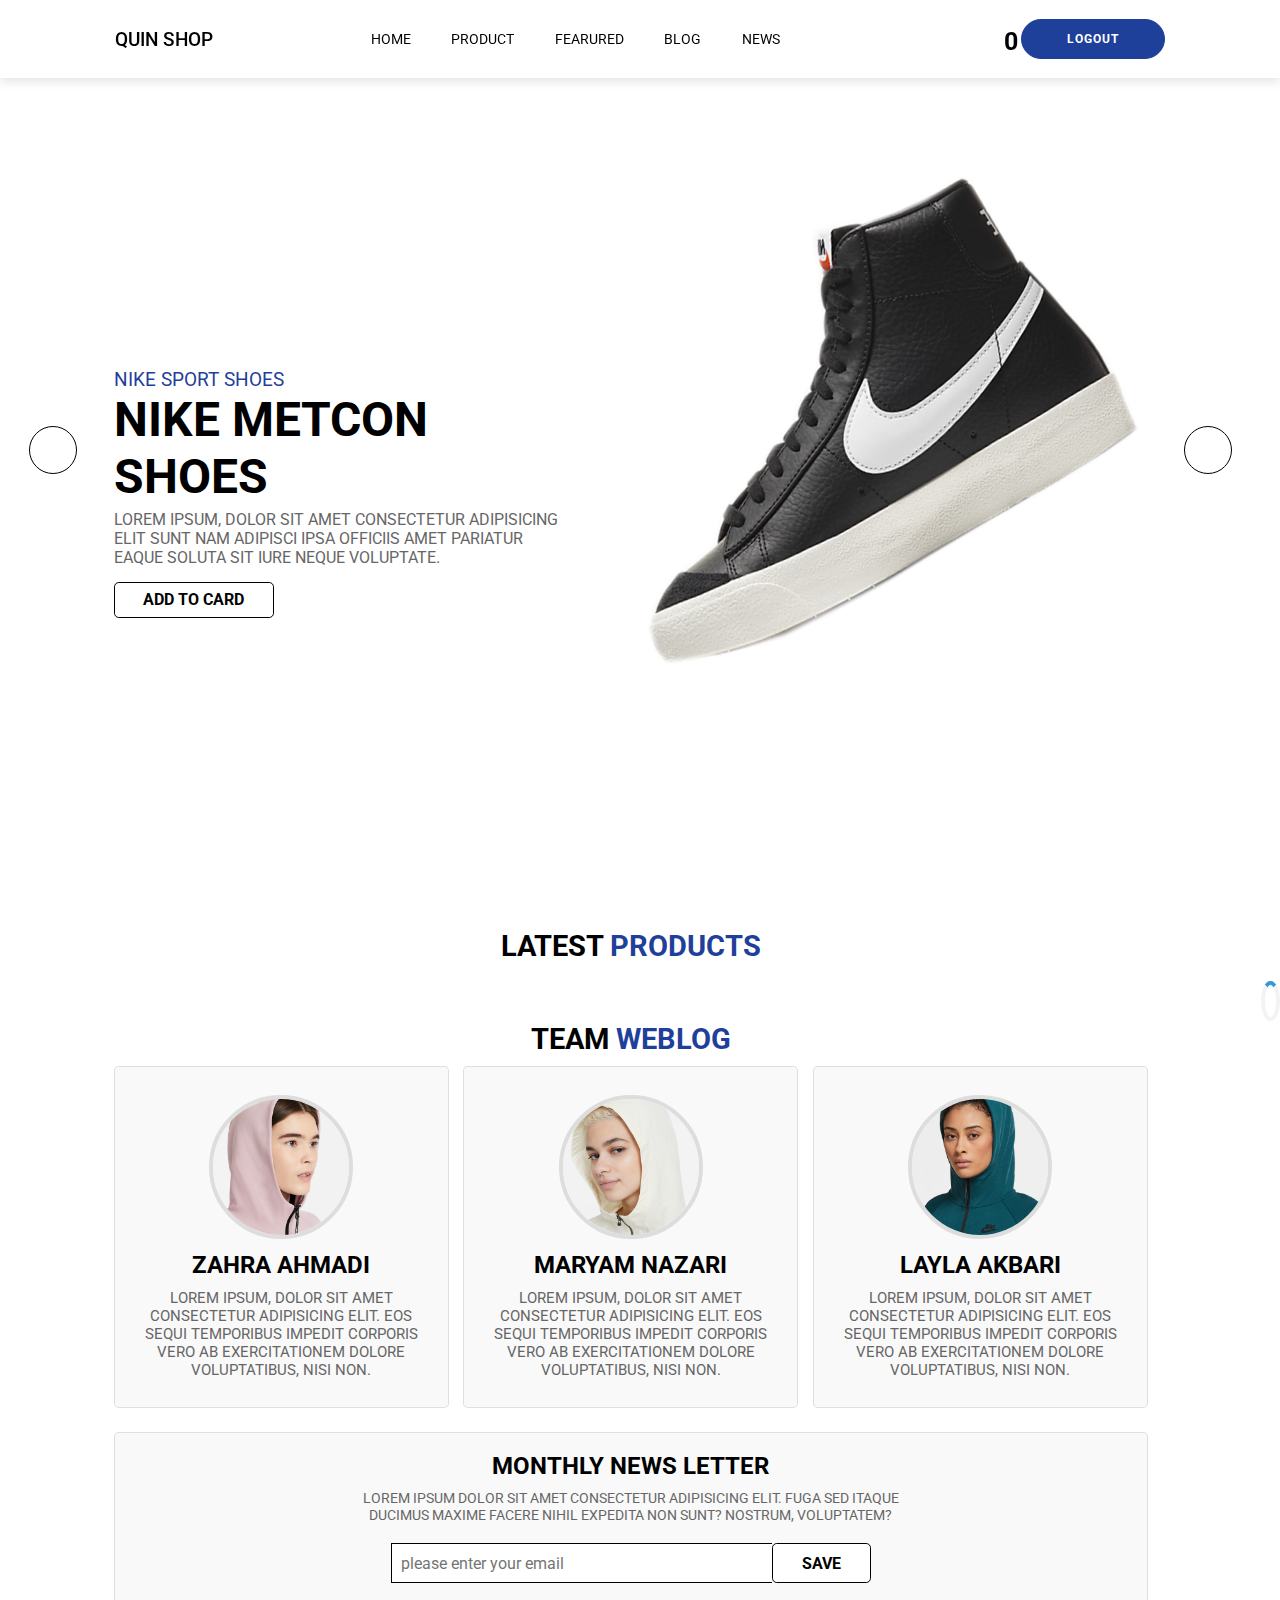
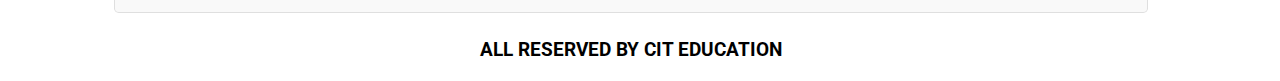
<file: index.html>
<!DOCTYPE html>
<html lang="en">
  <head>
    <meta charset="UTF-8" />
    <meta name="viewport" content="width=device-width, initial-scale=1.0" />
    <link rel="stylesheet" href="./styles/index.css" />
    <link
      rel="stylesheet"
      href="https://cdnjs.cloudflare.com/ajax/libs/font-awesome/6.5.0/css/all.min.css"
      integrity="sha512-Avb2QiuDEEvB4bZJYdft2mNjVShBftLdPG8FJ0V7irTLQ8Uo0qcPxh4Plq7G5tGm0rU+1SPhVotteLpBERwTkw=="
      crossorigin="anonymous"
      referrerpolicy="no-referrer"
    />
    <title>Shop Cart</title>
    <script></script>
  </head>
  <body>
    <div class="container">
      <!-- Header -->

      <header>
        <div id="menu-bar" class="fa fa-bars"></div>
        <a href="#" class="logo">QUIN SHOP</a>
        <nav class="navbar">
          <a href="#home">Home</a>
          <a href="#product">Product</a>
          <a href="#fearured">Fearured</a>
          <a href="#blog">blog</a>
          <a href="#news">news</a>
        </nav>
        <div class="user">
          <p class="username"></p>
          <button class="cart-product">
            <i class="fa-solid fa-cart-shopping"></i>
            <p id="count"></p>
          </button>
          <button class="logout">Logout</button>
        </div>
      </header>

      <!-- Slider -->

      <section class="home" id="home">
        <div class="slide-container active">
          <div class="slide">
            <div class="content">
              <span>Nike Sport Shoes</span>
              <h3>Nike Metcon Shoes</h3>
              <p>
                Lorem ipsum, dolor sit amet consectetur adipisicing elit Sunt
                nam adipisci ipsa officiis Amet pariatur eaque soluta sit iure
                neque voluptate.
              </p>
              <a href="#" class="btn">add to card</a>
            </div>
            <div class="image">
              <img src="img/slide/1.png" class="shoe" alt="shoe" />
            </div>
          </div>
        </div>
        <div class="slide-container">
          <div class="slide">
            <div class="content">
              <span>Nike Sport Shoes</span>
              <h3>Nike Metcon Shoes</h3>
              <p>
                Lorem ipsum, dolor sit amet consectetur adipisicing elit Sunt
                nam adipisci ipsa officiis Amet pariatur eaque soluta sit iure
                neque voluptate.
              </p>
              <a href="#" class="btn">add to card</a>
            </div>
            <div class="image">
              <img src="img/slide/2.png" class="shoe" alt="shoe" />
            </div>
          </div>
        </div>
        <div class="slide-container">
          <div class="slide">
            <div class="content">
              <span>Nike Sport Shoes</span>
              <h3>Nike Metcon Shoes</h3>
              <p>
                Lorem ipsum, dolor sit amet consectetur adipisicing elit Sunt
                nam adipisci ipsa officiis Amet pariatur eaque soluta sit iure
                neque voluptate.
              </p>
              <a href="#" class="btn">add to card</a>
            </div>
            <div class="image">
              <img src="img/slide/3.png" class="shoe" alt="shoe" />
            </div>
          </div>
        </div>
        <div class="slide-container">
          <div class="slide">
            <div class="content">
              <span>Nike Sport Shoes</span>
              <h3>Nike Metcon Shoes</h3>
              <p>
                Lorem ipsum, dolor sit amet consectetur adipisicing elit Sunt
                nam adipisci ipsa officiis Amet pariatur eaque soluta sit iure
                neque voluptate.
              </p>
              <a href="#" class="btn">add to card</a>
            </div>
            <div class="image">
              <img src="img/slide/4.png" class="shoe" alt="shoe" />
            </div>
          </div>
        </div>

        <div id="prev" class="fa fa-angle-left"></div>
        <div id="next" class="fa fa-angle-right"></div>
      </section>

      <!-- Product -->

      <section class="product" id="product">
        <h1 class="heading">latest <span>Products</span></h1>
        <div class="box-container"></div>
      </section>

      <!-- Blog -->

      <section class="blog" id="blog">
        <h1 class="heading">Team <span>Weblog</span></h1>
        <div class="box-container">
          <div class="box">
            <img src="img/team/1.png" alt="" />
            <h3>Zahra Ahmadi</h3>
            <p>
              Lorem ipsum, dolor sit amet consectetur adipisicing elit. Eos
              sequi temporibus impedit corporis vero ab exercitationem dolore
              voluptatibus, nisi non.
            </p>
            <div class="stars">
              <i class="fa fa-star"></i>
              <i class="fa fa-star"></i>
              <i class="fa fa-star"></i>
              <i class="fa fa-star"></i>
              <i class="fa fa fa-star"></i>
            </div>
          </div>
          <div class="box">
            <img src="img/team/2.png" alt="" />
            <h3>Maryam Nazari</h3>
            <p>
              Lorem ipsum, dolor sit amet consectetur adipisicing elit. Eos
              sequi temporibus impedit corporis vero ab exercitationem dolore
              voluptatibus, nisi non.
            </p>
            <div class="stars">
              <i class="fa fa-star"></i>
              <i class="fa fa-star"></i>
              <i class="fa fa-star"></i>
              <i class="fa fa-star"></i>
              <i class="fa fa fa-star-half-o"></i>
            </div>
          </div>
          <div class="box">
            <img src="img/team/3.png" alt="" />
            <h3>Layla Akbari</h3>
            <p>
              Lorem ipsum, dolor sit amet consectetur adipisicing elit. Eos
              sequi temporibus impedit corporis vero ab exercitationem dolore
              voluptatibus, nisi non.
            </p>
            <div class="stars">
              <i class="fa fa-star"></i>
              <i class="fa fa-star"></i>
              <i class="fa fa-star"></i>
              <i class="fa fa-star-o"></i>
              <i class="fa fa fa-star-half-o"></i>
            </div>
          </div>
        </div>
      </section>

      <!-- news -->

      <section class="news" id="news">
        <div class="content">
          <h3>monthly news letter</h3>
          <p>
            Lorem ipsum dolor sit amet consectetur adipisicing elit. Fuga sed
            itaque ducimus maxime facere nihil expedita non sunt? Nostrum,
            voluptatem?
          </p>
          <form action="">
            <input
              type="email"
              placeholder="please enter your email"
              class="email"
            />
            <input type="submit" value="save" class="btn" />
          </form>
        </div>
      </section>

      <!-- cridet -->

      <section class="cridet" id="cridet">
        <div class="box">
          <h3>all reserved by CIT EDUCATION</h3>
        </div>
      </section>
    </div>

    <div class="loader"></div>
    <script src="./Js/index.js"></script>
    <script src="./Js/cart.js"></script>
  </body>
</html>
</file>
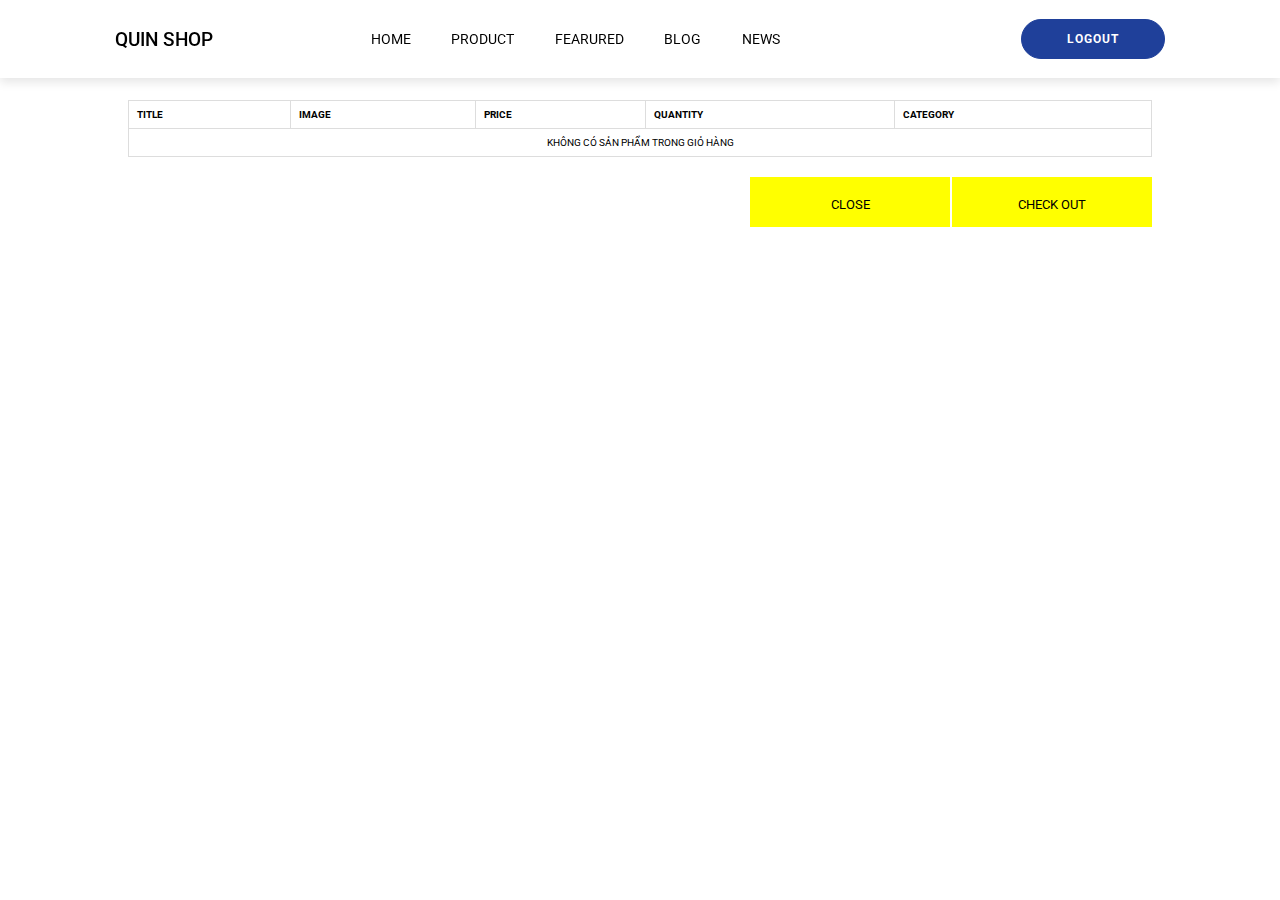
<file: cart.html>
<!DOCTYPE html>
<html lang="en">
  <head>
    <meta charset="UTF-8" />
    <meta name="viewport" content="width=device-width, initial-scale=1.0" />
    <link rel="stylesheet" href="./styles/index.css" />
    <link rel="stylesheet" href="./styles/cart.css" />
    <link
      rel="stylesheet"
      href="https://cdnjs.cloudflare.com/ajax/libs/font-awesome/6.5.0/css/all.min.css"
      integrity="sha512-Avb2QiuDEEvB4bZJYdft2mNjVShBftLdPG8FJ0V7irTLQ8Uo0qcPxh4Plq7G5tGm0rU+1SPhVotteLpBERwTkw=="
      crossorigin="anonymous"
      referrerpolicy="no-referrer"
    />
    <title>Shopping Cart</title>
    <style>
      table {
        font-family: arial, sans-serif;
        border-collapse: collapse;
        width: 100%;
      }

      td,
      th {
        border: 1px solid #dddddd;
        text-align: left;
        padding: 8px;
      }

      tr:nth-child(even) {
        background-color: #dddddd;
      }
    </style>
  </head>
  <body>
    <div class="container">
      <!-- Header -->

      <header>
        <div id="menu-bar" class="fa fa-bars"></div>
        <a href="#" class="logo">QUIN SHOP</a>
        <nav class="navbar">
          <a href="#home">Home</a>
          <a href="#product">Product</a>
          <a href="#fearured">Fearured</a>
          <a href="#blog">blog</a>
          <a href="#news">news</a>
        </nav>
        <div class="user">
          <p class="username"></p>
          <button class="cart-product">
            <i class="fa-solid fa-cart-shopping"></i>
            <p id="count"></p>
          </button>
          <button>Logout</button>
        </div>
      </header>
    </div>
    <div class="cart-detail">
      <table>
        <tr>
          <th>Title</th>
          <th>Image</th>
          <th>Price</th>
          <th>Quantity</th>
          <th>Category</th>
        </tr>
      </table>
      <div>
        <button class="close-cart">Close</button>
        <button class="check-out-cart">Check out</button>
      </div>
    </div>

    <!-- <div class="loader"></div> -->
    <script src="./Js/cart.js"></script>
  </body>
</html>
</file>
<file: styles/index.css>
@import url("https://fonts.googleapis.com/css2?family=Roboto:ital,wght@0,300;0,400;1,100;1,300;1,400&display=swap");

* {
  font-family: "Roboto", sans-serif;
  margin: 0;
  padding: 0;
  box-sizing: border-box;
  outline: none;
  border: none;
  text-decoration: none;
  text-transform: uppercase;
  transition: all 0.2s linear;
}

html {
  font-size: 60%;
  scroll-padding-top: 6rem;
  scroll-behavior: smooth;
}

body {
  display: flex;
  justify-content: center;
  align-items: center;
}

/* Header */

header {
  position: fixed;
  top: 0;
  left: 0;
  right: 0;
  z-index: 1000;
  background: #fff;
  padding: 2rem 9%;
  display: flex;
  align-items: center;
  justify-content: space-between;
  box-shadow: 0 0.5rem 1rem rgba(0, 0, 0, 0.1);
}

header .logo {
  font-size: 2rem;
  color: #000;
  font-weight: 500;
}

header .navbar a {
  font-size: 1.5rem;
  color: #000;
  margin: 0 2rem;
}

header .navbar a:hover {
  color: #1f409a;
}

header .icons a {
  font-size: 2rem;
  color: #000;
  margin-left: 1.5rem;
}

header .icons a:hover {
  color: #1f409a;
}

header .user {
  display: flex;
  align-items: center;
  position: relative;
}

header .user .username {
  font-size: 1.5rem;
  color: #000;
  margin: 0 2rem;
}
header .user button.cart-product {
  border-radius: none;
  border: none;
  background-color: white;
  width: 40px;
  font-size: 25px;
  color: black;
  padding: 12px 45px 12px 0;
  position: relative;
}
#count {
  position: absolute;
  top: 0;
  right: 2px;
}
header .user button {
  border-radius: 20px;
  border: 1px solid #1f409a;
  background-color: #1f409a;
  color: #ffffff;
  font-size: 12px;
  font-weight: bold;
  padding: 12px 45px;
  letter-spacing: 1px;
  text-transform: uppercase;
  transition: transform 80ms ease-in;
}

header .user button:hover {
  background-color: transparent;
  border-color: #1f409a;
  color: #000;
}

div#menu-bar {
  font-size: 2rem;
  padding: 0.5rem 1rem;
  border: 0.1rem solid #000;
  color: #000;
  border-radius: 0.3rem;
  cursor: pointer;
  display: none;
}
.cart-detail {
  margin: 100px;
  width: 1024px;
}
/*  Slider */

section {
  padding: 2rem 9%;
}

.home {
  padding: 0;
  position: relative;
}

.home .slide-container .slide {
  min-height: 100vh;
  display: flex;
  align-items: center;
  flex-wrap: wrap;
  gap: 1.5rem;
  padding: 0 9%;
  padding-top: 9rem;
}

.home .slide-container .slide .content {
  flex: 1 1 40rem;
  animation: slideContent 0.3s linear 1s backwards;
}

@keyframes slideContent {
  0% {
    opacity: 0;
    transform: translateX(-10rem);
  }
}

.home .slide-container .slide .image {
  flex: 1 1 50rem;
  padding-bottom: 15rem;
  position: relative;
  z-index: 0;
}

.home .slide-container .slide .image .shoe {
  width: 100%;
  transform: rotate(-10deg);
  animation: shoe 0.3s linear;
}

@keyframes shoe {
  0% {
    transform: rotate(0deg) scale(0.5);
  }
}

.home .slide-container .slide .content span {
  font-size: 2rem;
  color: #1f409a;
}

.home .slide-container .slide .content h3 {
  font-size: 5rem;
  color: #000;
}

.home .slide-container .slide .content p {
  font-size: 1.7rem;
  color: #666;
  padding: 0.5rem 0;
}

.btn {
  display: inline-block;
  margin-top: 1rem;
  border-radius: 0.5rem;
  border: 0.2rem solid #000;
  font-weight: bolder;
  font-size: 1.7rem;
  color: #000;
  cursor: pointer;
  background: #fff;
  padding: 0.8rem 3rem;
}

.home .slide-container {
  display: none;
}

.home .slide-container.active {
  display: block;
}

.home #prev,
.home #next {
  position: absolute;
  top: 50%;
  transform: translateY(-50%);
  z-index: 100;
  height: 5rem;
  width: 5rem;
  line-height: 5.5rem;
  font-size: 2rem;
  color: #000;
  border: 0.2rem solid #000;
  border-radius: 50%;
  text-align: center;
  cursor: pointer;
}

.home #prev:hover,
.home #next:hover {
  color: #fff;
  background: orangered;
}

.home #prev {
  left: 3rem;
}

.home #next {
  right: 3rem;
}

/*  Product */

.heading {
  text-align: center;
  font-size: 3rem;
  padding: 10px;
  font-weight: bolder;
  text-transform: uppercase;
}

.heading span {
  color: #1f409a;
}

.product .box-container {
  display: flex;
  flex-wrap: wrap;
  gap: 1.5rem;
}

.product .box-container .box {
  border: 0.1rem solid rgba(0, 0, 0, 0.1);
  border-radius: 0.5rem;
  text-align: center;
  position: relative;
  overflow: hidden;
  background: #f5f5f5;
  flex: 1 1 30rem;
}

.product .box-container .content {
  padding: 1.5rem;
}

.product .box-container .box img {
  height: 20rem;
  transform: rotate(-35deg);
  margin: 8rem 2rem;
}

.product .box-container .box:hover img {
  transform: rotate(-35deg) scale(1.2);
}

.product .box-container .box .icons {
  display: flex;
  flex-flow: column;
  position: absolute;
  top: 0.5rem;
  left: 1rem;
}

.product .box-container .box .icons a {
  height: 4.5rem;
  width: 5rem;
  line-height: 4.5rem;
  font-size: 2rem;
  color: #000;
  border: 0.1rem solid #000;
  border-radius: 0.5rem;
  background: #fff;
  margin-top: 0.5rem;
}

.product .box-container .box .icons {
  display: flex;
  flex-flow: column;
  position: absolute;
  top: 0.5rem;
  left: -10rem;
}

.product .box-container .box:hover .icons {
  left: 1rem;
  z-index: 2;
}

.product .box-container .box .icons a:hover {
  color: orangered;
  color: #fff;
}

.product .box-container .box .content h3 {
  color: #000;
  font-size: 2.5rem;
}

.product .box-container .box .content .price {
  color: #000;
  font-size: 2.5rem;
  font-weight: bolder;
  padding: 1rem 0;
}

.product .box-container .box .content .price span {
  color: #000;
  font-size: 1.5rem;
  text-decoration: line-through;
}

.product .box-container .box .content .stars {
  padding-bottom: 1rem;
}

.product .box-container .box .content .stars i {
  font-size: 1.7rem;
  color: #1f409a;
}

/* blog */

.featured .row {
  display: flex;
  flex-wrap: wrap;
  gap: 1.5rem;
  border: 0.1rem solid rgba(0, 0, 0, 0.1);
  border-radius: 0.5rem;
  background: #f9f9f9;
  padding: 2rem;
  align-items: center;
  margin: 1.5rem 0;
}

.featured .row .content {
  flex: 1 1 40rem;
}

.featured .row .image-container {
  display: flex;
  gap: 1.5rem;
  align-items: center;
  flex: 1 1 50rem;
}

.featured .row .image-container .small-image {
  width: 20%;
}

.featured .row .image-container .big-image {
  width: 80%;
  padding: 1rem;
}

.featured .row .image-container .small-image img {
  width: 100%;
  padding: 1rem;
  border: 0.1rem solid rgba(0, 0, 0, 0.1);
  cursor: pointer;
}

.featured .row .image-container .small-image img:hover {
  background: #ccc;
}

.featured .row .image-container .big-image img {
  width: 100%;
}

.featured .row .image-container .big-image img:hover {
  transform: scale(1.05);
}

.featured .row .content h3 {
  font-size: 2.5rem;
  color: #000;
}

.featured .row .content .stars i {
  font-size: 1.7rem;
  color: orange;
  padding: 0.5rem 0;
}

.featured .row .content p {
  font-size: 1.5rem;
  color: #666;
  padding: 1rem 0;
}

.featured .row .content .price {
  font-size: 2.5rem;
  color: #000;
  font-weight: bolder;
}

.featured .row .content .price span {
  font-size: 1.5rem;
  color: orange;
  text-decoration: line-through;
}

.blog .box-container {
  display: flex;
  flex-wrap: wrap;
  gap: 1.5rem;
}

.blog .box-container .box {
  flex: 1 1 30rem;
  text-align: center;
  border: 0.1rem solid rgba(0, 0, 0, 0.1);
  border-radius: 0.5rem;
  background: #f9f9f9;
  padding: 2rem;
}

.blog .box-container .box img {
  border-radius: 50%;
  object-fit: cover;
  height: 15rem;
  width: 15rem;
  margin: 1rem 0;
  border: 4px solid #ddd;
}

.blog .box-container .box img:hover {
  transform: scale(1.2);
}

.blog .box-container .box h3 {
  font-size: 2.5rem;
  color: #000;
}

.blog .box-container .box p {
  font-size: 1.6rem;
  color: #666;
  padding: 1rem 0;
}

.blog .box-container .box .stars i {
  color: #1f409a;
  font-size: 2rem;
}

/* news  */

.news {
  padding-top: 0.5rem;
  padding-bottom: 0.5rem;
}

.news .content {
  text-align: center;
  border: 0.1rem solid rgba(0, 0, 0, 0.1);
  border-radius: 0.5rem;
  background: #f9f9f9;
  padding: 2rem;
}

.news .content h3 {
  font-size: 2.5rem;
  color: #000;
}

.news .content p {
  font-size: 1.5rem;
  color: #666;
  margin: 1rem auto;
  max-width: 60rem;
}

.news .content form {
  margin: 1rem auto;
  max-width: 50rem;
  display: flex;
}

.news .content form .email {
  width: 100%;
  font-size: 1.7rem;
  text-transform: none;
  color: #333;
  padding: 1rem;
  border: 0.2rem solid #000;
  border-right: none;
  margin-top: 1rem;
}

.news .content form .btn {
  border-radius: none;
}

/*  cridet  */

.cridet .box {
  padding: 0.1rem;
  text-align: center;
}

.cridet .box h3 {
  font-size: 2rem;
}

/* Responsive  */

@media (max-width: 920px) {
  header #menu-bar {
    display: block;
  }

  header .navbar {
    position: absolute;
    top: 100%;
    left: -120%;
    width: 100%;
    background: #eee;
    border-top: 0.1rem solid rgba(0, 0, 0, 0.1);
  }

  header .navbar a {
    font-size: 2rem;
    background: #fff;
    border: 0.1rem solid #000;
    border-radius: 0.5rem;
    padding: 1rem;
    margin: 1rem;
    display: block;
    text-align: center;
  }

  header .user .username {
    display: none;
  }
  header .user button {
    padding: 8px 30px;
  }

  header .navbar.active {
    left: 0;
  }
}

/* loader */

.loader {
  border: 4px solid #f3f3f3;
  border-radius: 50%;
  border-top: 4px solid #3498db;
  width: 40px;
  height: 40px;
  animation: spin 2s linear infinite;
  margin-top: 25%;
}

@keyframes spin {
  0% {
    transform: rotate(0deg);
  }

  100% {
    transform: rotate(360deg);
  }
}
</file>
<file: styles/cart.css>
.cart-detail div {
  height: 50px;
  text-align: right;
}
.close-cart,
.check-out-cart {
  margin-top: 20px;
  padding: 20px 20px;
  background-color: yellow;
  width: 200px;
  height: 100%;
}
</file>
